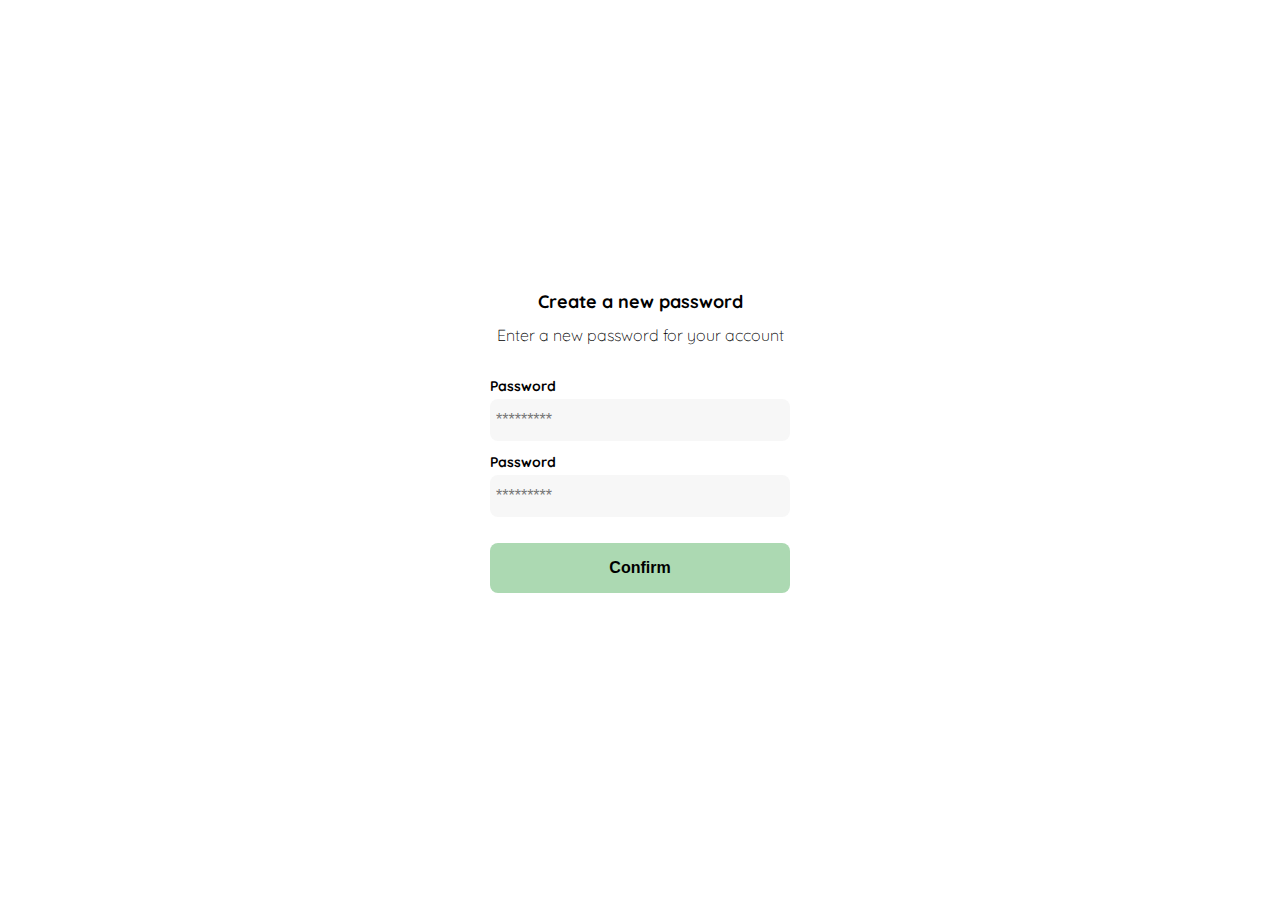
<file: clase1.html>
<!DOCTYPE html>
<html lang="en">
<head>
    <meta charset="UTF-8">
    <meta http-equiv="X-UA-Compatible" content="IE=edge">
    <meta name="viewport" content="width=device-width, initial-scale=1.0">
    <link rel="preconnect" href="https://fonts.googleapis.com">
    <link rel="preconnect" href="https://fonts.gstatic.com" crossorigin>
    <link href="https://fonts.googleapis.com/css2?family=Quicksand:wght@300;500;700&display=swap" rel="stylesheet">
    <title>Document</title>
    <style>
        :root {
            --white: #FFFFFF
            --black: #000000
            --very-light-pink: #C7C7C7;
            --text-input-field: #F7f7f7;
            --hospital-green: #ACD9B2;
            --sm: 14px;
            --md: 16px;
            --lg: 18px;
        }
            body {
                margin: 0;
                font-family: 'Quicksand', sans-serif;
        }
        .login {
            width: 100%;
            height: 100vh;
            display: grid;
            place-items: center;
        }
        .form-container {
            display: grid;
            grid-template-rows: auto 1fr auto;
            width: 300px;
        }
        .logo {
            width: 150px;
            margin-bottom: 48px;
            justify-self: center;
            display: none;
        }
        .title {
            font-size: var(--lg);
            margin-bottom: 12px;
            text-align: center;
        }
        .subtitle {
            color:  var(--very-light-pink);
            font-size: var(--md);
            font-weight: 300;
            margin-top: 0;
            margin-bottom: 32px;
            text-align: center;
        }
        .form {
            display: flex;
            flex-direction: column;
        }
        .label {
            font-size: var(--sm);
            font-weight: bold;
            margin-bottom: 4px;
        }
        .input {
            background-color: var(--text-input-field);
            border: none;
            border-radius: 8px;
            height: 30px;
            font-size: var(--md);
            padding: 6px;
            margin-bottom: 12px;
        }
        .primary-button {
            background-color: var(--hospital-green);
            border-radius: 8px;
            border: none;
            color: var(--white);
            width: 100%;
            cursor: pointer;
            font-size: var(--md);
            font-weight: bold;
            height: 50px;
        }
        .login-button {
            margin-top: 14px;
            margin-bottom: 30px;
        }
        @media (max-width: 640px) {
            .logo {
                display: block;
            }
        }
    </style>
</head>
<body>
    <div class="login">
        <div class="form-container">
            <img src="./logos/logo_yard_sale.svg" alt="logo" class="logo">

            <h1 class="title">Create a new password</h1>
            <p class="subtitle">Enter a new password for your account</p>

            <form action="/" class="form">
                <label for="password" class="label">Password</label>
                <input type="password" id="password"placeholder="*********" class="input input-passoword">

                <label for="new-password" class="label">Password</label>
                <input type="password" id="new-password"placeholder="*********" class="input input-passoword">

                <input type="submit" value="Confirm" class="primary-button login-button">
            </form>
        </div>
    </div>
</body>
</html>
</file>
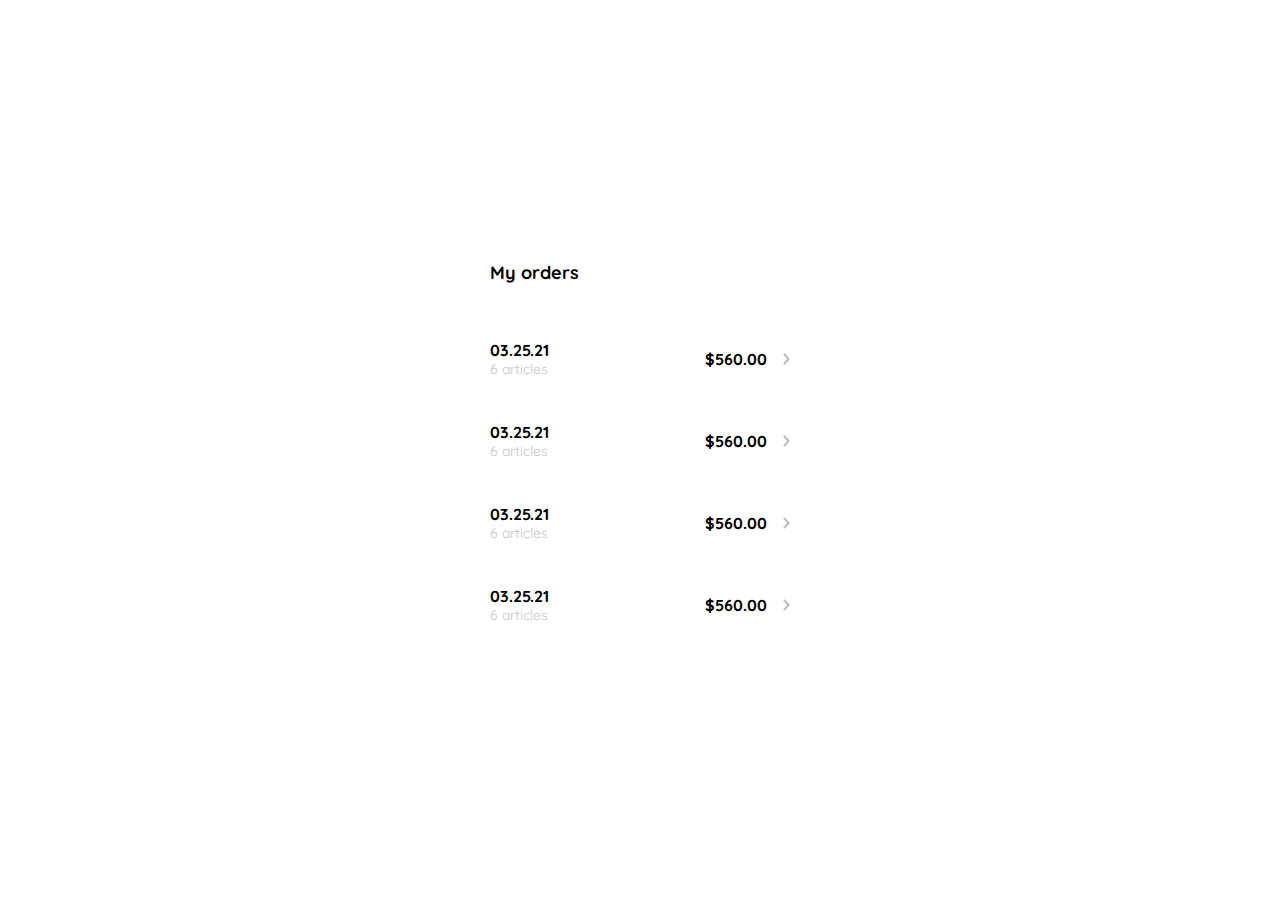
<file: clase10.html>
<!DOCTYPE html>
<html lang="en">
<head>
    <meta charset="UTF-8">
    <meta http-equiv="X-UA-Compatible" content="IE=edge">
    <meta name="viewport" content="width=device-width, initial-scale=1.0">
    <link rel="preconnect" href="https://fonts.googleapis.com">
    <link rel="preconnect" href="https://fonts.gstatic.com" crossorigin>
    <link href="https://fonts.googleapis.com/css2?family=Quicksand:wght@300;500;700&display=swap" rel="stylesheet">
    <title>Document</title>
<style>
    :root {
        --white: #FFFFFF;
        --black: #000000;
        --very-light-pink: #C7C7C7;
        --text-input-field: #F7F7F7;
        --hospital-green: #ACD9B2;
        --sm: 14px;
        --md: 16px;
        --lg: 18px;
    }
    body {
        margin: 0;
        font-family: 'Quicksand', sans-serif;
    }
    .my-order {
        width: 100%;
        height: 100vh;
        display: grid;
        place-items: center;
    }
    .title {
        font-size: var(--lg);
        margin-bottom: 40px;
    }
    .my-order-container {
        display: grid;
        grid-template-rows: auto 1fr auto;
        width: 300px;
    }
    .my-order-content {
        display: flex;
        flex-direction: column;
    }
    .order {
        display: grid;
        grid-template-columns: auto 1fr auto;
        gap: 16px;
        align-items: center;
        margin-bottom: 12px;
    }
    .order p:nth-child(1) {
        display: flex;
        flex-direction: column;
    }
    .order p span:nth-child(1) {
        font-size: var(--md);
        font-weight: bold;
    }
    .order p span:nth-child(2) {
        font-size: var(--sm);
        color: var(--very-light-pink);
    }
    .order p:nth-child(2) {
        text-align: end;
        font-weight: bold;
    }
</style>
</head>
<body>
    <div class="my-order">
        <div class="my-order-container">
            <h1 class="title">My orders</h1>
    
            <div class="my-order-content">
            <div class="order">
                <p>
                <span>03.25.21</span>
                <span>6 articles</span>
                </p>
                <p>$560.00</p>
                <img src="./icons/flechita.svg" alt="arrow">
            </div>
        </div>

        <div class="my-order-content">
            <div class="order">
                <p>
                <span>03.25.21</span>
                <span>6 articles</span>
                </p>
                <p>$560.00</p>
                <img src="./icons/flechita.svg" alt="arrow">
            </div>
        </div>

        <div class="my-order-content">
            <div class="order">
                <p>
                <span>03.25.21</span>
                <span>6 articles</span>
                </p>
                <p>$560.00</p>
                <img src="./icons/flechita.svg" alt="arrow">
            </div>
        </div>

        <div class="my-order-content">
            <div class="order">
                <p>
                <span>03.25.21</span>
                <span>6 articles</span>
                </p>
                <p>$560.00</p>
                <img src="./icons/flechita.svg" alt="arrow">
            </div>
        </div>

        </div>
    </body>
    </html>
</file>
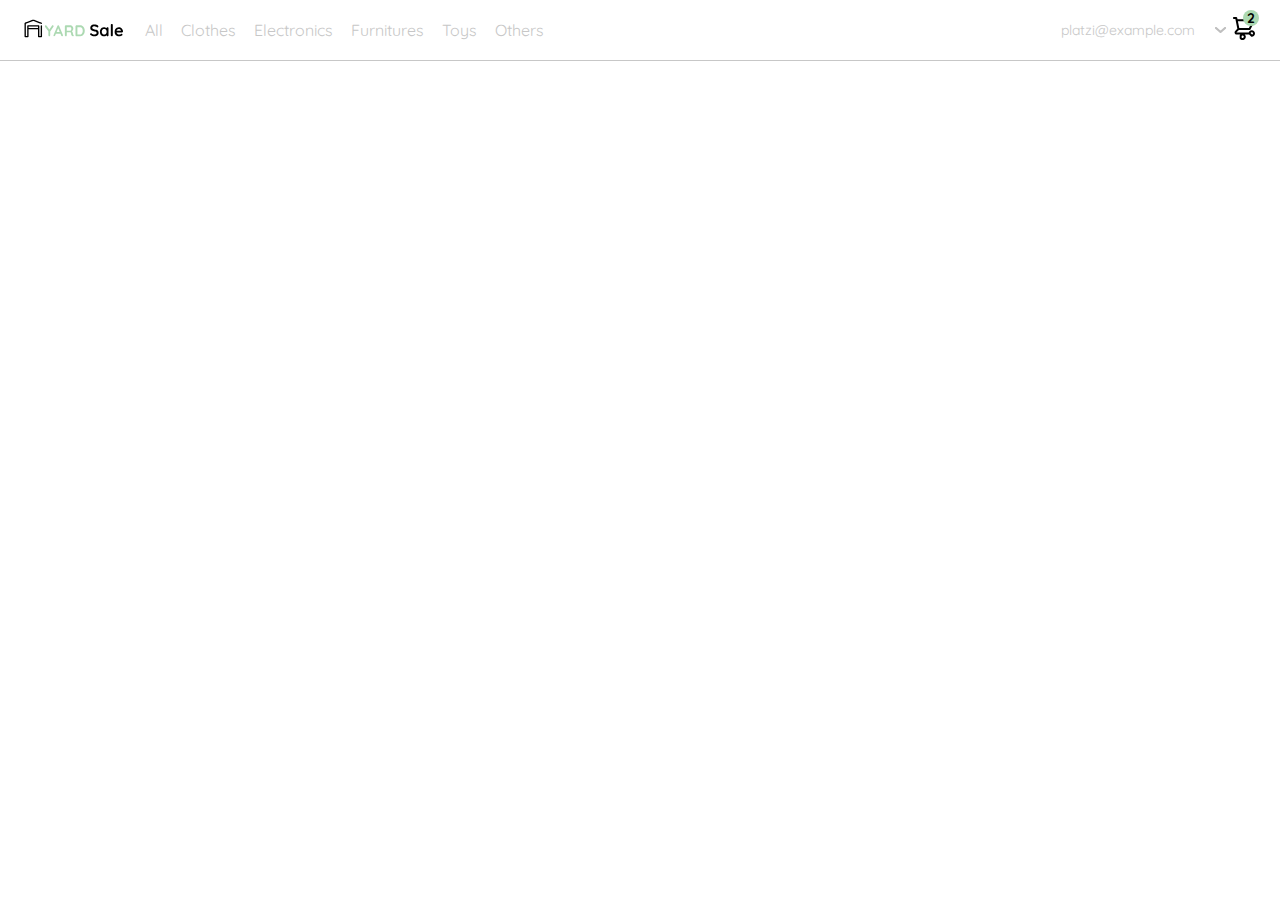
<file: clase11.html>
<!DOCTYPE html>
<html lang="en">
<head>
    <meta charset="UTF-8">
    <meta http-equiv="X-UA-Compatible" content="IE=edge">
    <meta name="viewport" content="width=device-width, initial-scale=1.0">
    <link rel="preconnect" href="https://fonts.googleapis.com">
    <link rel="preconnect" href="https://fonts.gstatic.com" crossorigin>
    <link href="https://fonts.googleapis.com/css2?family=Quicksand:wght@300;500;700&display=swap" rel="stylesheet">
    <title>Document</title>
    <style>
        :root {
            --white: #FFFFFF;
            --black: #000000;
            --very-light-pink: #C7C7C7;
            --text-input-field: #F7F7F7;
            --hospital-green: #ACD9B2;
            --sm: 14px;
            --md: 16px;
            --lg: 18px;
            }
        body {
            margin: 0;
            font-family: 'Quicksand', sans-serif;
        }
        nav {
            display: flex;
            justify-content: space-between;
            padding: 0 24px;
            border-bottom: 1px solid var(--very-light-pink);
            }
        .menu {
        display: none;
    }
        .logo {
            width: 100px;
    }
        .navbar-left ul,
        .navbar-right ul {
            list-style: none;
            padding: 0;
            margin: 0;
            display: flex;
            align-items: center;
            height: 60px;
    }
        .navbar-left {
            display: flex;
    }
        .navbar-left ul {
            margin-left: 12px;
    }
        .navbar-left ul li a,
        .navbar-right ul li a {
            text-decoration: none;
            color: var(--very-light-pink);
            border: 1px solid var(--white);
            padding: 8px;
            border-radius: 8px;
    }
        .navbar-left ul li a:hover,
        .navbar-right ul li a:hover {
            border: 1px solid var(--hospital-green);
            color: var(--hospital-green);
    }
        .navbar-email {
            color: var(--very-light-pink);
            font-size: var(--sm);
            margin-right: 12px;
    }
        .navbar-shopping-cart {
            position: relative;
    }
        .navbar-shopping-cart div {
            width: 16px;
            height: 16px;
            background-color: var(--hospital-green);
            border-radius: 50%;
            font-size: var(--sm);
            font-weight: bold;
            position: absolute;
            top: -6px;
            right: -3px;
            display: flex;
            justify-content: center;
            align-items: center;
    }
    .email-nav img {
    margin-left: 10px;
    transform: rotate(90deg);
    margin-right: 8px;
    display: flex;
    align-items: center;
}
        @media (max-width: 640px) {
            .menu {
                display: block;
    }
        .navbar-left ul {
                display: none;
    }
            .navbar-email {
                display: none;
    }
        .email-nav img {
                display: none;
    }
    }
    </style>
</head>
<body>
    <nav>
        <img src="./icons/icon_menu.svg" alt="menu" class="menu">

        <div class="navbar-left">
            <img src="./logos/logo_yard_sale.svg" alt="logo" class="logo">
            <ul>
                <li>
                    <a href="/">All</a>
                </li>
                <li>
                    <a href="/">Clothes</a>
                </li>
                <li>
                    <a href="/">Electronics</a>
                </li>
                <li>
                    <a href="/">Furnitures</a>
                </li>
                <li>
                    <a href="/">Toys</a>
                </li>
                <li>
                    <a href="/">Others</a>
                </li>
            </ul>
        </div>

            <div class="navbar-right">
        <ul>
            <li class="navbar-email">platzi@example.com</li>
                <li class="email-nav">
                <img src="./icons/flechita.svg" alt="flechita">
                </li>
            <li class="navbar-shopping-cart">
            <img src="./icons/icon_shopping_cart.svg" alt="shopping cart">
            <div>2</div>
            </li>
        </ul>
        </div>
    </nav>
</body>
</html>
</file>
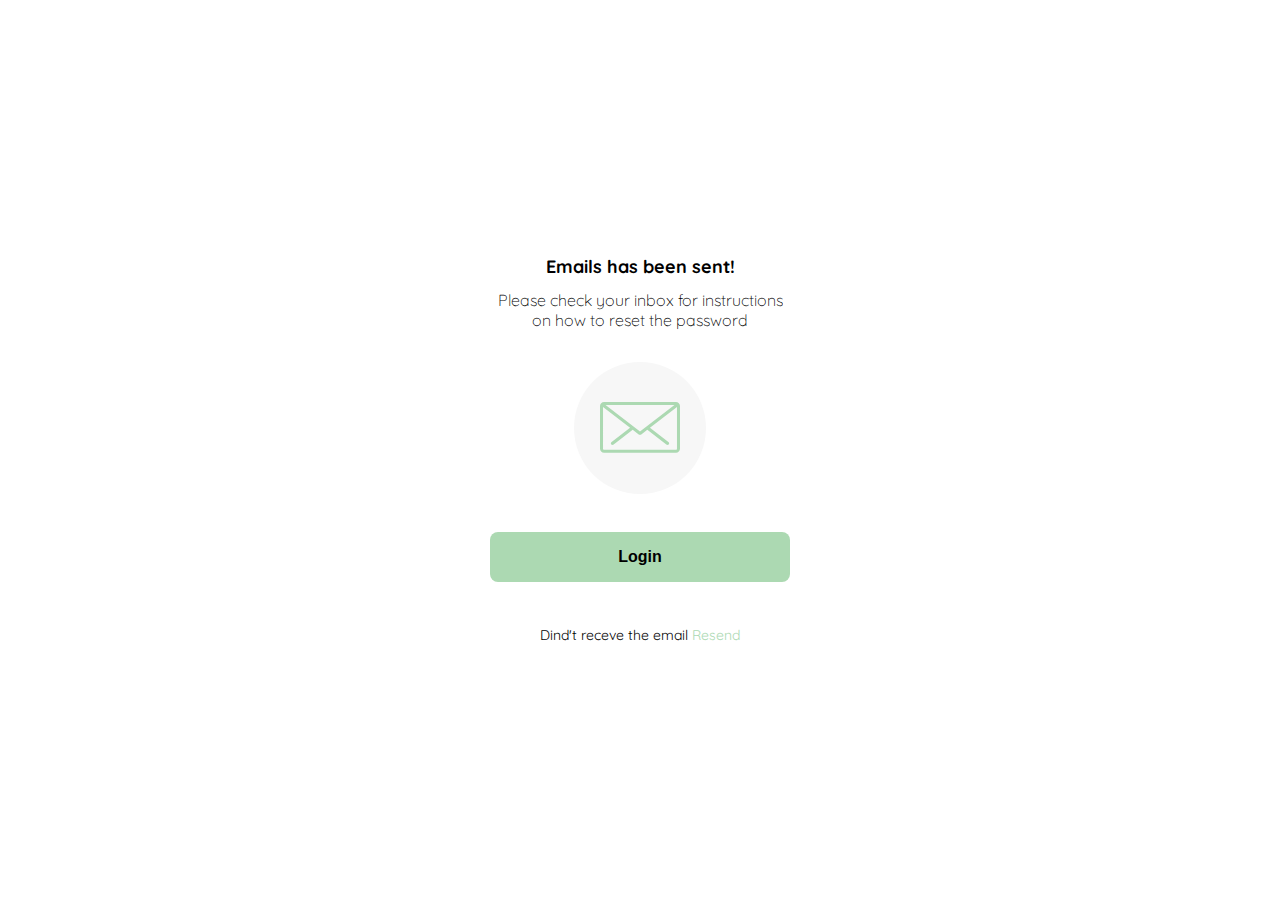
<file: clase2.html>
<!DOCTYPE html>
<html lang="en">
<head>
    <meta charset="UTF-8">
    <meta http-equiv="X-UA-Compatible" content="IE=edge">
    <meta name="viewport" content="width=device-width, initial-scale=1.0">
    <link rel="preconnect" href="https://fonts.googleapis.com">
    <link rel="preconnect" href="https://fonts.gstatic.com" crossorigin>
    <link href="https://fonts.googleapis.com/css2?family=Quicksand:wght@300;500;700&display=swap" rel="stylesheet">
    <title>Document</title>
    <style>
        :root {
            --white: #FFFFFF
            --black: #000000
            --very-light-pink: #C7C7C7;
            --text-input-field: #F7f7f7;
            --hospital-green: #ACD9B2;
            --sm: 14px;
            --md: 16px;
            --lg: 18px;
        }
            body {
                margin: 0;
                font-family: 'Quicksand', sans-serif;
        }
        .login {
            width: 100%;
            height: 100vh;
            display: grid;
            place-items: center;
        }
        .form-container {
            display: grid;
            grid-template-rows: auto 1fr auto;
            width: 300px;
            justify-items: center;
        }
        .logo {
            width: 150px;
            margin-bottom: 48px;
            justify-self: center;
            display: none;
        }
        .title {
            font-size: var(--lg);
            margin-bottom: 12px;
            text-align: center;
        }
        .subtitle {
            color:  var(--very-light-pink);
            font-size: var(--md);
            font-weight: 300;
            margin-top: 0;
            margin-bottom: 32px;
            text-align: center;
        }
        .email-image {
            width: 132px;
            height: 132px;
            border-radius: 50%;
            background-color: var(--text-input-field);
            display: flex;
            justify-content: center;
            align-items: center;
            margin-bottom: 24px;
        }
        .email-image img {
            width: 80px;
        }
        .resend {
            font-size: var(--sm);
        }
        .resend span{
            color: var(--very-light-pink);
        }
        .resend a {
            color: var(--hospital-green);
            text-decoration: none;
        }
        .primary-button {
            background-color: var(--hospital-green);
            border-radius: 8px;
            border: none;
            color: var(--white);
            width: 100%;
            cursor: pointer;
            font-size: var(--md);
            font-weight: bold;
            height: 50px;
        }
        .login-button {
            margin-top: 14px;
            margin-bottom: 30px;
        }
        @media (max-width: 640px) {
            .logo {
                display: block;
            }
        }
    </style>
</head>
<body>
    <div class="login">
        <div class="form-container">
            <img src="./logos/logo_yard_sale.svg" alt="logo" class="logo">

            <h1 class="title">Emails has been sent!</h1>
            <p class="subtitle">Please check your inbox for instructions on how to reset the password</p>

            <div class="email-image">
                <img src="./icons/email.svg" alt="email">
            </div>

            <button class="primary-button login-button">Login</button>
            <p class="resend">
                <span>Dind't receve the email</span>
                <a href="/">Resend</a>
            </p>
        </div>
    </div>
</body>
</html>
</file>
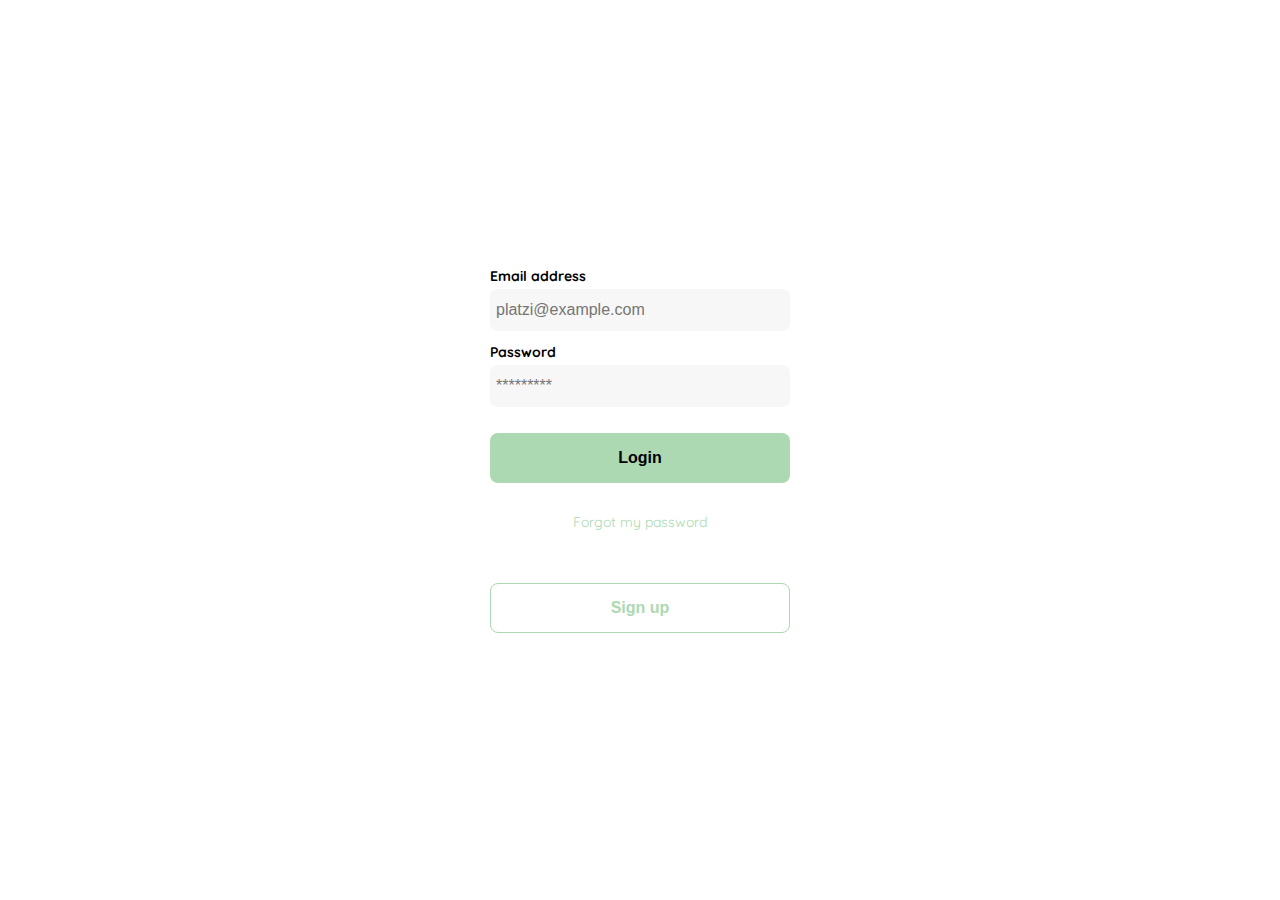
<file: clase3.html>
<!DOCTYPE html>
<html lang="en">
<head>
    <meta charset="UTF-8">
    <meta http-equiv="X-UA-Compatible" content="IE=edge">
    <meta name="viewport" content="width=device-width, initial-scale=1.0">
    <link rel="preconnect" href="https://fonts.googleapis.com">
    <link rel="preconnect" href="https://fonts.gstatic.com" crossorigin>
    <link href="https://fonts.googleapis.com/css2?family=Quicksand:wght@300;500;700&display=swap" rel="stylesheet">
    <title>Document</title>
    <style>
        :root {
            --white: #FFFFFF
            --black: #000000
            --very-light-pink: #C7C7C7;
            --text-input-field: #F7f7f7;
            --hospital-green: #ACD9B2;
            --sm: 14px;
            --md: 16px;
            --lg: 18px;
        }
            body {
                margin: 0;
                font-family: 'Quicksand', sans-serif;
        }
        .login {
            width: 100%;
            height: 100vh;
            display: grid;
            place-items: center;
        }
        .form-container {
            display: grid;
            grid-template-rows: auto 1fr auto;
            width: 300px;
        }
        .logo {
            width: 150px;
            margin-bottom: 48px;
            justify-self: center;
            display: none;
        }
        .form {
            display: flex;
            flex-direction: column;
        }
        .form a {
            color: var(--hospital-green);
            font-size: var(--sm);
            text-align: center;
            text-decoration: none;
            margin-bottom: 52px;
        }
        .label {
            font-size: var(--sm);
            font-weight: bold;
            margin-bottom: 4px;
        }
        .input {
            background-color: var(--text-input-field);
            border: none;
            border-radius: 8px;
            height: 30px;
            font-size: var(--md);
            padding: 6px;
            margin-bottom: 12px;
        }
        .input email {
            margin-bottom: 22px;
        }
        .primary-button {
            background-color: var(--hospital-green);
            border-radius: 8px;
            border: none;
            color: var(--white);
            width: 100%;
            cursor: pointer;
            font-size: var(--md);
            font-weight: bold;
            height: 50px;
        }
        .secondary-button {
            background-color: var(--white);
            border-radius: 8px;
            border: 1px solid var(--hospital-green);
            color: var(--hospital-green);
            width: 100%;
            cursor: pointer;
            font-size: var(--md);
            font-weight: bold;
            height: 50px;
        }
        .login-button {
            margin-top: 14px;
            margin-bottom: 30px;
        }
        @media (max-width: 640px) {
            .logo {
                display: block;
            }
            .secondary-button {
                position: absolute;
                bottom: 20px;
                width: inherit;
    }
}
    </style>
</head>
<body>
    <div class="login">
        <div class="form-container">
            <img src="./logos/logo_yard_sale.svg" alt="logo" class="logo">
            <form action="/" class="form">
                <label for="email" class="label">Email address</label>
                <input type="text" id="email"placeholder="platzi@example.com" class="input input-email">
                <label for="password" class="label">Password</label>
                <input type="password" id="password"placeholder="*********" class="input input-passoword">
                <input type="submit" value="Login" class="primary-button login-button">
                <a href="/">Forgot my password</a>
            </form>
            <button class="secondary-button signup-button">Sign up</button>
        </div>
    </div>
</body>
</html>
</file>
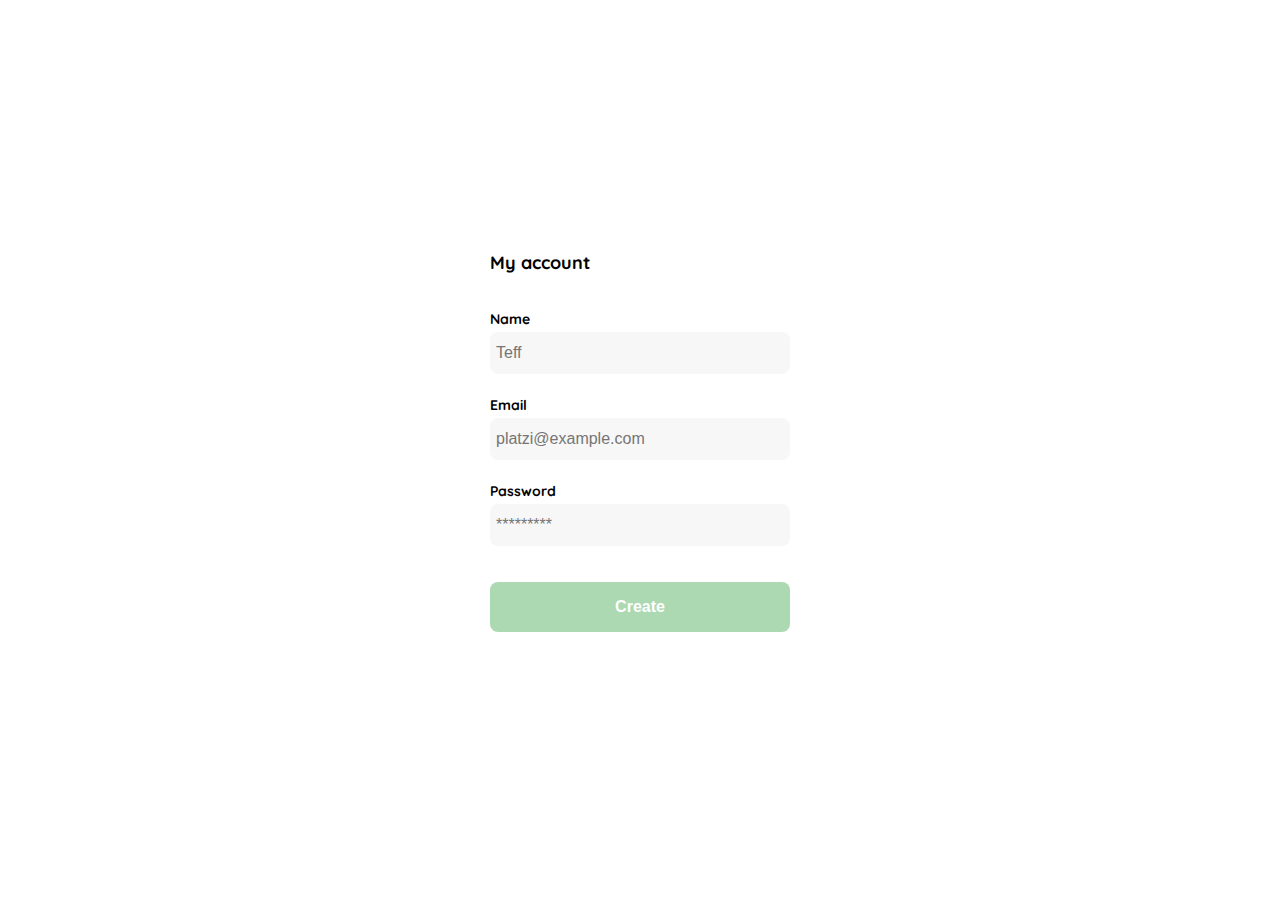
<file: clase4.html>
<!DOCTYPE html>
<html lang="en">
<head>
    <meta charset="UTF-8">
    <meta http-equiv="X-UA-Compatible" content="IE=edge">
    <meta name="viewport" content="width=device-width, initial-scale=1.0">
    <link rel="preconnect" href="https://fonts.googleapis.com">
    <link rel="preconnect" href="https://fonts.gstatic.com" crossorigin>
    <link href="https://fonts.googleapis.com/css2?family=Quicksand:wght@300;500;700&display=swap" rel="stylesheet">
    <title>Document</title>
    <style>
        :root {
            --white: #FFFFFF;
            --black: #000000;
            --very-light-pink: #C7C7C7;
            --text-input-field: #F7F7F7;
            --hospital-green: #ACD9B2;
            --sm: 14px;
            --md: 16px;
            --lg: 18px;
    }
        body {
            margin: 0;
            font-family: 'Quicksand', sans-serif;
    }
        .login {
            width: 100%;
            height: 100vh;
            display: grid;
            place-items: center;
    }
        .form-container {
            display: grid;
            grid-template-rows: auto 1fr auto;
            width: 300px;
    }
        .logo {
            width: 150px;
            margin-bottom: 48px;
            justify-self: center;
            display: none;
    }
        .title {
            font-size: var(--lg);
            margin-bottom: 36px;
            text-align: start;
    }
        .form {
            display: flex;
            flex-direction: column;
    }
        .form div {
            display: flex;
            flex-direction: column;
    }
        label {
            font-size: var(--sm);
            font-weight: bold;
            margin-bottom: 4px;
    }
        .input {
            background-color: var(--text-input-field);
            border: none;
            border-radius: 8px;
            height: 30px;
            font-size: var(--md);
            padding: 6px;
            margin-bottom: 12px;
    }
        .input-name,
        .input-email,
        .input-password {
            margin-bottom: 22px;
    }
        .primary-button {
            background-color: var(--hospital-green);
            border-radius: 8px;
            border: none;
            color: var(--white);
            width: 100%;
            cursor: pointer;
            font-size: var(--md);
            font-weight: bold;
            height: 50px;
    }
        .login-button {
            margin-top: 14px;
            margin-bottom: 30px;
    }
        @media (max-width: 640px) {
            .form-container {
            height: 100%;
    }
        .form {
            height: 100%;
            justify-content: space-between;
    }
    }
</style>
</head>
<body>
<div class="login">
    <div class="form-container">
    <h1 class="title">My account</h1>
    <form action="/" class="form">
        <div>
        <label for="name" class="label">Name</label>
        <input type="text" id="name" placeholder="Teff" class="input input-name">
        <label for="email" class="label">Email</label>
        <input type="text" id="email" placeholder="platzi@example.com" class="input input-email">
        <label for="password" class="label">Password</label>
        <input type="password" id="password" placeholder="*********" class="input input-password">
        </div>
        <input type="submit" value="Create" class="primary-button login-button">
    </form>
    </div>
</div>
</body>
</html>
</file>
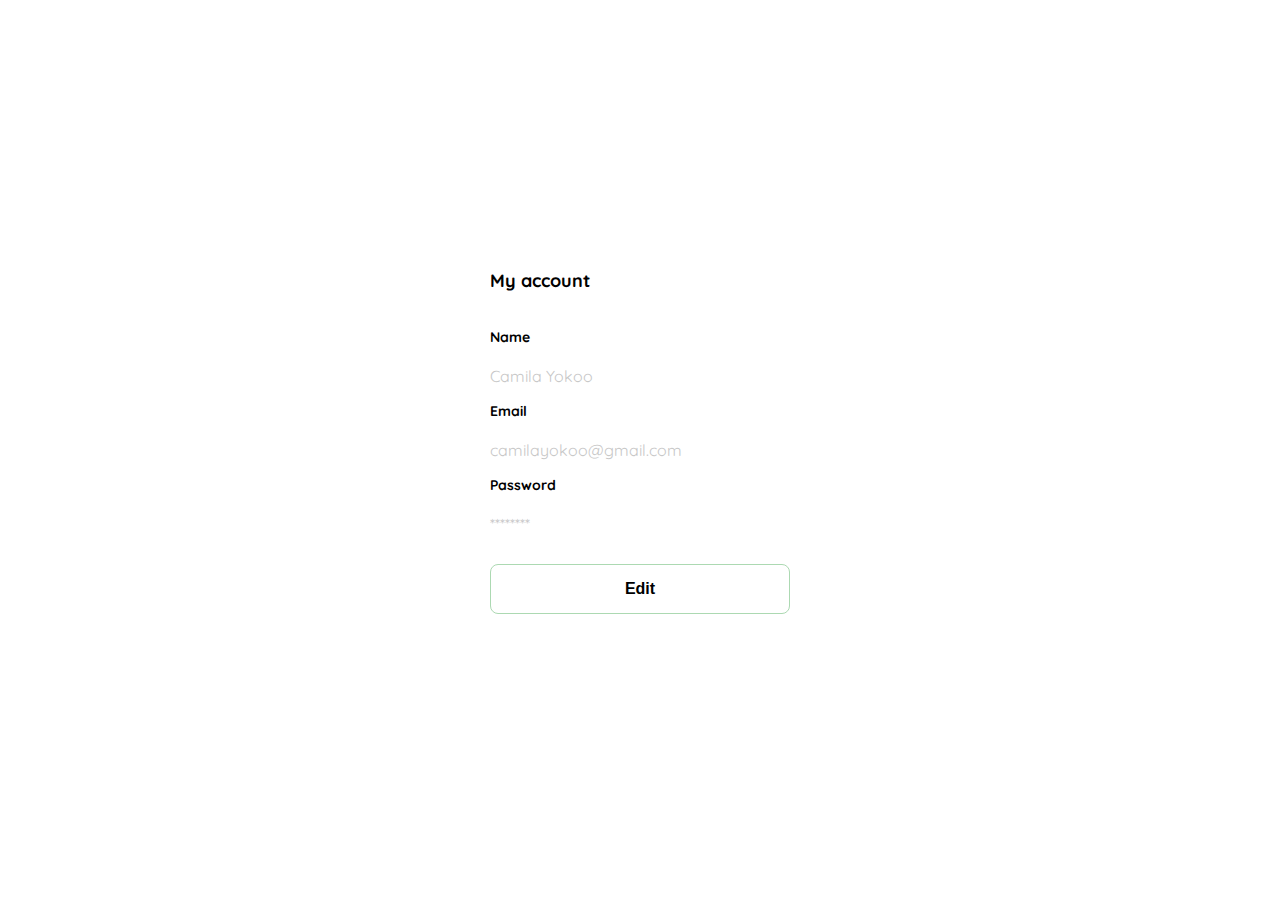
<file: clase5.html>
<!DOCTYPE html>
<html lang="en">
<head>
    <meta charset="UTF-8">
    <meta http-equiv="X-UA-Compatible" content="IE=edge">
    <meta name="viewport" content="width=device-width, initial-scale=1.0">
    <link rel="preconnect" href="https://fonts.googleapis.com">
    <link rel="preconnect" href="https://fonts.gstatic.com" crossorigin>
    <link href="https://fonts.googleapis.com/css2?family=Quicksand:wght@300;500;700&display=swap" rel="stylesheet">
    <title>Document</title>
    <style>
        :root {
            --white: #FFFFFF;
            --black: #000000;
            --very-light-pink: #C7C7C7;
            --text-input-field: #F7F7F7;
            --hospital-green: #ACD9B2;
            --sm: 14px;
            --md: 16px;
            --lg: 18px;
    }
        body {
            margin: 0;
            font-family: 'Quicksand', sans-serif;
    }
        .login {
            width: 100%;
            height: 100vh;
            display: grid;
            place-items: center;
    }
        .form-container {
            display: grid;
            grid-template-rows: auto 1fr auto;
            width: 300px;
    }
        .logo {
            width: 150px;
            margin-bottom: 48px;
            justify-self: center;
            display: none;
    }
        .title {
            font-size: var(--lg);
            margin-bottom: 36px;
            text-align: start;
    }
        .form {
            display: flex;
            flex-direction: column;
    }
        .form div {
            display: flex;
            flex-direction: column;
    }
        label {
            font-size: var(--sm);
            font-weight: bold;
            margin-bottom: 4px;
    }
        .value {
            color: var(--very-light-pink);
            font-size: var(--md);
            margin: 8px 0 32 0;
        }
        .secondary-button {
            background-color: var(--white);
            border-radius: 8px;
            border: 1px solid var(--hospital-green);
            color: var(--hospital-greenf);
            width: 100%;
            cursor: pointer;
            font-size: var(--md);
            font-weight: bold;
            height: 50px;
    }
        .login-button {
            margin-top: 14px;
            margin-bottom: 30px;
    }
        @media (max-width: 640px) {
            .form-container {
            height: 100%;
    }
        .form {
            height: 100%;
            justify-content: space-between;
    }
    }
</style>
</head>
<body>
<div class="login">
    <div class="form-container">
    <h1 class="title">My account</h1>
    <form action="/" class="form">
        <div>
        <label for="name" class="label">Name</label>
        <p class="value">Camila Yokoo</p>
        <label for="email" class="label">Email</label>
        <p class="value">camilayokoo@gmail.com</p>
        <label for="password" class="label">Password</label>
        <p class="value">********</p>
        </div>
        <input type="submit" value="Edit" class="secondary-button login-button">
    </form>
    </div>
</div>
</body>
</html>
</file>
